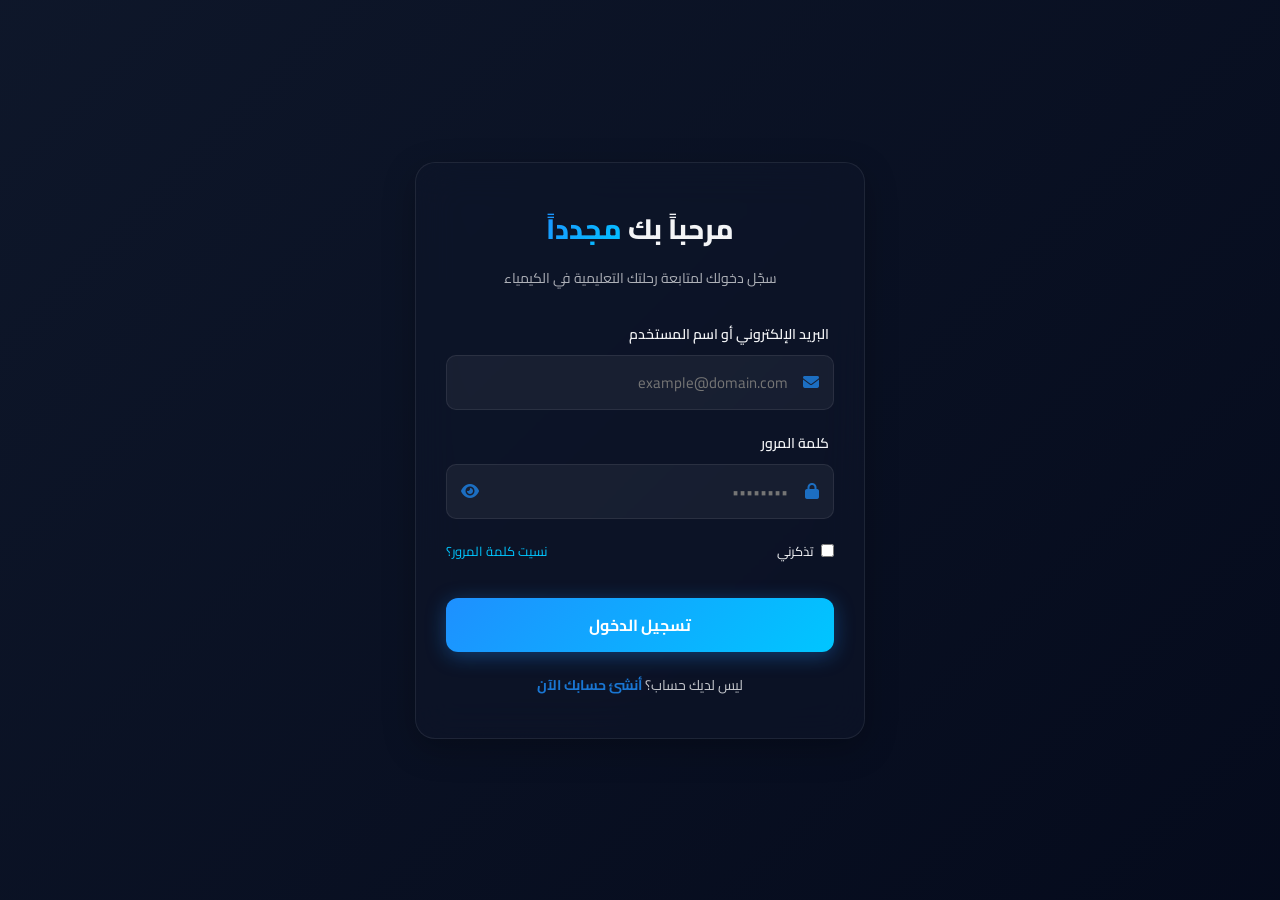
<file: login.html>
<!DOCTYPE html>
<html lang="ar" dir="rtl">
<head>
    <meta charset="UTF-8">
    <meta name="viewport" content="width=device-width, initial-scale=1.0">
    <title>تسجيل الدخول | كيمياء القمة</title>
    <link href="https://fonts.googleapis.com/css2?family=Cairo:wght@400;600;700;900&display=swap" rel="stylesheet">
    <link rel="stylesheet" href="https://cdnjs.cloudflare.com/ajax/libs/font-awesome/6.4.0/css/all.min.css">
    <link rel="stylesheet" href="style.css">
    <style>
        /* تنسيقات مخصصة لصفحات الدخول والتسجيل لضمان التوسط في الشاشة */
        .auth-wrapper {
            min-height: 100vh;
            display: flex;
            justify-content: center;
            align-items: center;
            padding: 20px;
        }
        .auth-card {
            width: 100%;
            max-width: 450px;
            padding: 40px 30px;
            text-align: center;
        }
        .auth-card h2 {
            font-size: 28px;
            font-weight: 800;
            margin-bottom: 10px;
        }
        .auth-card p {
            font-size: 14px;
            opacity: 0.7;
            margin-bottom: 30px;
        }
        .input-group {
            position: relative;
            margin-bottom: 20px;
            text-align: right;
        }
        .input-group label {
            display: block;
            font-size: 14px;
            font-weight: 600;
            margin-bottom: 8px;
            padding-right: 5px;
        }
        .input-field-wrapper {
            position: relative;
        }
        .input-field-wrapper i {
            position: absolute;
            top: 50%;
            transform: translateY(-50%);
            right: 15px;
            color: var(--primary-neon);
            opacity: 0.7;
        }
        .input-field-wrapper .toggle-password {
            right: auto;
            left: 15px;
            cursor: pointer;
        }
        .auth-input {
            width: 100%;
            padding: 12px 45px 12px 15px;
            background: rgba(255, 255, 255, 0.05);
            border: 1px solid var(--glass-border);
            border-radius: 10px;
            color: var(--text-color);
            font-family: 'Cairo', sans-serif;
            font-size: 15px;
            transition: all 0.3s;
        }
        body.light-mode .auth-input {
            background: rgba(0, 0, 0, 0.03);
        }
        .auth-input:focus {
            outline: none;
            border-color: var(--primary-neon);
            box-shadow: 0 0 10px rgba(30, 144, 255, 0.2);
        }
        .error-msg {
            color: #ff4d4d;
            font-size: 12px;
            margin-top: 5px;
            display: none;
            padding-right: 5px;
        }
        .auth-options {
            display: flex;
            justify-content: space-between;
            align-items: center;
            font-size: 13px;
            margin-bottom: 25px;
        }
        .remember-me {
            display: flex;
            align-items: center;
            gap: 8px;
            cursor: pointer;
        }
        .forgot-pass {
            color: var(--secondary-cyan);
            text-decoration: none;
            transition: color 0.3s;
        }
        .forgot-pass:hover {
            color: var(--primary-neon);
            text-decoration: underline;
        }
        .auth-btn {
            width: 100%;
            border: none;
            cursor: pointer;
            margin-bottom: 20px;
        }
        .auth-switch {
            font-size: 14px;
            opacity: 0.8;
        }
        .auth-switch a {
            color: var(--primary-neon);
            text-decoration: none;
            font-weight: 700;
        }
    </style>
</head>
<body class="dark-mode">
    <div class="animated-bg"></div>

    <div class="auth-wrapper">
        <div class="auth-card glass-card">
            <h2>مرحباً بك <span class="highlight">مجدداً</span></h2>
            <p>سجّل دخولك لمتابعة رحلتك التعليمية في الكيمياء</p>

            <form id="loginForm" novalidate>
                <div class="input-group">
                    <label>البريد الإلكتروني أو اسم المستخدم</label>
                    <div class="input-field-wrapper">
                        <i class="fas fa-envelope"></i>
                        <input type="text" id="loginUser" class="auth-input" placeholder="example@domain.com" required>
                    </div>
                    <div class="error-msg" id="loginUserError">يرجى إدخال بريد إلكتروني أو اسم مستخدم صحيح.</div>
                </div>

                <div class="input-group">
                    <label>كلمة المرور</label>
                    <div class="input-field-wrapper">
                        <i class="fas fa-lock"></i>
                        <input type="password" id="loginPassword" class="auth-input" placeholder="••••••••" required>
                        <i class="fas fa-eye toggle-password" onclick="togglePasswordVisibility('loginPassword', this)"></i>
                    </div>
                    <div class="error-msg" id="loginPasswordError">كلمة المرور لا يمكن أن تكون فارغة.</div>
                </div>

                <div class="auth-options">
                    <label class="remember-me">
                        <input type="checkbox" id="rememberMe">
                        <span>تذكرني</span>
                    </label>
                    <a href="#" class="forgot-pass" id="forgotPasswordLink">نسيت كلمة المرور؟</a>
                </div>

                <button type="submit" class="btn btn-primary auth-btn">تسجيل الدخول</button>
            </form>

            <div class="auth-switch">
                ليس لديك حساب؟ <a href="register.html">أنشئ حسابك الآن</a>
            </div>
        </div>
    </div>

    <div id="forgotModal" class="modal" style="display:none;">
        <div class="modal-content glass-card">
            <span class="close-btn">&times;</span>
            <h3>استعادة كلمة المرور</h3>
            <p style="margin-bottom: 20px;">أدخل بريدك الإلكتروني المسجل وسنرسل لك خطوات استعادة الحساب.</p>
            <div class="input-group">
                <div class="input-field-wrapper">
                    <i class="fas fa-envelope"></i>
                    <input type="email" id="resetEmail" class="auth-input" placeholder="example@domain.com">
                </div>
                <div class="error-msg" id="resetEmailError">يرجى إدخال بريد إلكتروني صحيح.</div>
            </div>
            <button class="btn btn-primary" id="sendResetBtn" style="width:100%">إرسال رابط الاستعادة</button>
        </div>
    </div>

    <script src="auth.js"></script>
</body>
</html>
</file>
<file: style.css>
/* ==========================================================================
   1. إعدادات الألوان والمتغيرات والنظام البصري المشترك
   ========================================================================== */
:root {
    --primary-neon: #1e90ff;       /* الأزرق النيوني */
    --secondary-cyan: #00c6ff;     /* السماوي */
    --dark-bg: #0f172a;           /* الأسود الداكن */
    --light-bg: #e5e7eb;          /* الرمادي الفاتح */
    --light-text: #f3f4f6;
    --dark-text: #111827;
    
    /* متغيرات تأثير Glassmorphism الافتراضي للوضع الداكن */
    --glass-bg: rgba(15, 23, 42, 0.55);
    --glass-border: rgba(255, 255, 255, 0.08);
    --text-color: var(--light-text);
    --nav-bg: rgba(15, 23, 42, 0.75);
    --transition-speed: 0.4s;
    --input-bg: rgba(255, 255, 255, 0.05);
}

body.light-mode {
    --text-color: var(--dark-text);
    --glass-bg: rgba(255, 255, 255, 0.7);
    --glass-border: rgba(30, 144, 255, 0.18);
    --nav-bg: rgba(229, 231, 235, 0.85);
    --input-bg: rgba(0, 0, 0, 0.04);
}

* {
    margin: 0;
    padding: 0;
    box-sizing: border-box;
    font-family: 'Cairo', sans-serif;
    scroll-behavior: smooth;
}

body {
    background-color: var(--dark-bg);
    color: var(--text-color);
    overflow-x: hidden;
    transition: background-color var(--transition-speed), color var(--transition-speed);
}

body.light-mode {
    background-color: var(--light-bg);
}

.highlight {
    background: linear-gradient(135deg, var(--primary-neon), var(--secondary-cyan));
    -webkit-background-clip: text;
    -webkit-text-fill-color: transparent;
}

/* ==========================================================================
   2. الخلفية الـ Gradient المتحركة خفيفة التأثير
   ========================================================================== */
.animated-bg {
    position: fixed;
    top: 0;
    left: 0;
    width: 100%;
    height: 100%;
    background: linear-gradient(-45deg, #0f172a, #1e293b, #020617, #0f172a);
    background-size: 400% 400%;
    z-index: -2;
    animation: gradientAnimation 20s ease infinite;
    opacity: 0.95;
}

body.light-mode .animated-bg {
    background: linear-gradient(-45deg, #e5e7eb, #d1d5db, #f3f4f6, #e5e7eb);
    background-size: 400% 400%;
    opacity: 0.7;
}

@keyframes gradientAnimation {
    0% { background-position: 0% 50%; }
    50% { background-position: 100% 50%; }
    100% { background-position: 0% 50%; }
}

/* ==========================================================================
   3. تصميم الكروت الفاخر والتمرير التدريجي اللطيف (Scroll Reveal)
   ========================================================================== */
.glass-card {
    background: var(--glass-bg);
    backdrop-filter: blur(20px);
    -webkit-backdrop-filter: blur(20px);
    border: 1px solid var(--glass-border);
    border-radius: 20px;
    box-shadow: 0 10px 32px 0 rgba(0, 0, 0, 0.25);
    transition: transform 0.3s cubic-bezier(0.25, 1, 0.5, 1), box-shadow 0.3s ease, background var(--transition-speed);
}

.glass-card:hover {
    transform: translateY(-8px);
    box-shadow: 0 15px 40px 0 rgba(30, 144, 255, 0.3);
}

/* فئات الأنيميشن عند نزول الصفحة لجميع العناصر */
.scroll-reveal {
    opacity: 0;
    transform: translateY(40px);
    transition: opacity 0.8s cubic-bezier(0.25, 1, 0.5, 1), transform 0.8s cubic-bezier(0.25, 1, 0.5, 1);
}

.scroll-reveal.active {
    opacity: 1;
    transform: translateY(0);
}

/* ==========================================================================
   4. شريط التنقل العلوي الشفاف (Navbar)
   ========================================================================== */
.navbar {
    position: fixed;
    top: 0;
    width: 100%;
    z-index: 1000;
    background: var(--nav-bg);
    backdrop-filter: blur(15px);
    -webkit-backdrop-filter: blur(15px);
    border-bottom: 1px solid var(--glass-border);
    padding: 15px 0;
    transition: background var(--transition-speed);
}

.nav-container {
    max-width: 1200px;
    margin: 0 auto;
    display: flex;
    justify-content: space-between;
    align-items: center;
    padding: 0 20px;
}

.logo {
    font-size: 24px;
    font-weight: 900;
    text-decoration: none;
    color: var(--text-color);
    display: flex;
    align-items: center;
    gap: 10px;
}

.logo-icon {
    color: var(--primary-neon);
}

.nav-links {
    display: flex;
    list-style: none;
    gap: 25px;
}

.nav-links a {
    text-decoration: none;
    color: var(--text-color);
    font-weight: 600;
    font-size: 15px;
    transition: color 0.3s;
    position: relative;
}

.nav-links a::after {
    content: '';
    position: absolute;
    bottom: -6px;
    left: 0;
    width: 0;
    height: 2px;
    background: var(--primary-neon);
    transition: width 0.3s ease;
}

.nav-links a:hover::after, .nav-links a.active::after {
    width: 100%;
}

.nav-links a:hover, .nav-links a.active {
    color: var(--primary-neon);
}

.theme-btn {
    background: linear-gradient(135deg, var(--primary-neon), var(--secondary-cyan));
    border: none;
    color: #fff;
    width: 38px;
    height: 38px;
    border-radius: 50%;
    cursor: pointer;
    display: flex;
    justify-content: center;
    align-items: center;
    font-size: 16px;
    box-shadow: 0 4px 15px rgba(30, 144, 255, 0.35);
    transition: transform 0.3s ease;
}

.theme-btn:hover { transform: scale(1.1); }

/* ==========================================================================
   5. الصفحة الرئيسية ومعلومات المدرس مع حركة فوق وتحت السلسة
   ========================================================================== */
.hero-section {
    padding: 150px 20px 60px 20px;
    max-width: 1200px;
    margin: 0 auto;
    min-height: 90vh;
    display: flex;
    align-items: center;
}

.hero-container {
    display: grid;
    grid-template-columns: 1.2fr 0.8fr;
    gap: 40px;
    align-items: center;
    width: 100%;
}

.hero-text { padding: 40px; }

.badge {
    background: rgba(30, 144, 255, 0.12);
    color: var(--primary-neon);
    padding: 6px 16px;
    border-radius: 30px;
    font-size: 13px;
    font-weight: 700;
    display: inline-block;
    margin-bottom: 25px;
    border: 1px solid rgba(30, 144, 255, 0.25);
}

.hero-text h1 {
    font-size: 40px;
    font-weight: 900;
    margin-bottom: 20px;
    line-height: 1.4;
}

.teacher-bio {
    font-size: 17px;
    line-height: 1.8;
    margin-bottom: 35px;
    opacity: 0.9;
}

.hero-buttons { display: flex; gap: 15px; }

.btn {
    padding: 12px 28px;
    border-radius: 12px;
    text-decoration: none;
    font-weight: 700;
    font-size: 15px;
    transition: all 0.3s ease;
    display: inline-block;
    cursor: pointer;
}

.btn-primary {
    background: linear-gradient(135deg, var(--primary-neon), var(--secondary-cyan));
    color: #fff;
    box-shadow: 0 4px 20px rgba(30, 144, 255, 0.35);
    border: none;
}

.btn-primary:hover {
    transform: translateY(-3px);
    box-shadow: 0 6px 25px rgba(30, 144, 255, 0.5);
}

.btn-secondary {
    background: transparent;
    color: var(--text-color);
    border: 1px solid var(--glass-border);
}

.hero-image-container { position: relative; display: flex; justify-content: center; }

.teacher-img {
    width: 100%;
    max-width: 340px;
    height: auto;
    border-radius: 24px;
    z-index: 2;
    box-shadow: 0 20px 40px rgba(0, 0, 0, 0.4);
    border: 1px solid rgba(255, 255, 255, 0.1);
}

/* تأثير تحريك صورة المدرس بشكل سلس فوق وتحت باستمرار */
.floating-teacher {
    animation: floatingTeacherAnim 4s ease-in-out infinite;
}

@keyframes floatingTeacherAnim {
    0% { transform: translateY(0px); }
    50% { transform: translateY(-15px); }
    100% { transform: translateY(0px); }
}

.image-glow {
    position: absolute;
    width: 115%;
    height: 115%;
    background: radial-gradient(circle, rgba(30, 144, 255, 0.25) 0%, transparent 65%);
    z-index: 1;
}

/* ==========================================================================
   6. قسم المحاضرات والكورسات المدمج والمنفصل
   ========================================================================== */
.courses-section-wrapper { padding: 80px 20px; max-width: 1200px; margin: 0 auto; }
.page-header { text-align: center; margin-bottom: 40px; }
.filter-container { display: flex; justify-content: center; gap: 12px; margin-bottom: 40px; flex-wrap: wrap; }

.filter-btn {
    padding: 8px 22px; border-radius: 30px; background: rgba(255, 255, 255, 0.05);
    border: 1px solid var(--glass-border); color: var(--text-color); cursor: pointer;
    font-weight: 600; transition: all 0.3s;
}

body.light-mode .filter-btn { background: rgba(0, 0, 0, 0.03); }
.filter-btn.active, .filter-btn:hover {
    background: linear-gradient(135deg, var(--primary-neon), var(--secondary-cyan));
    color: #fff; border-color: transparent;
}

.courses-grid { display: grid; grid-template-columns: repeat(auto-fill, minmax(320px, 1fr)); gap: 30px; }
.course-card { display: flex; flex-direction: column; overflow: hidden; height: 100%; }
.course-img-wrapper { position: relative; width: 100%; height: 190px; overflow: hidden; border-bottom: 1px solid var(--glass-border); }
.course-img { width: 100%; height: 100%; object-fit: cover; transition: transform 0.4s; }
.course-card:hover .course-img { transform: scale(1.06); }
.course-tag { position: absolute; top: 12px; right: 12px; background: var(--primary-neon); color: #fff; padding: 4px 12px; border-radius: 20px; font-size: 12px; font-weight: 700; }
.course-content { padding: 25px; display: flex; flex-direction: column; flex-grow: 1; }
.course-content h3 { font-size: 19px; font-weight: 700; margin-bottom: 10px; }
.course-content p { font-size: 14px; opacity: 0.8; line-height: 1.6; margin-bottom: 18px; flex-grow: 1; }
.course-footer { display: flex; justify-content: space-between; align-items: center; border-top: 1px solid var(--glass-border); padding-top: 15px; }
.course-price { font-size: 17px; font-weight: 800; color: var(--secondary-cyan); }
.course-price.free { color: #00cc66; }
.course-action-btn { padding: 6px 16px; font-size: 13px; border-radius: 8px; }

/* ==========================================================================
   7. بوابات التسجيل والدخول المدمجة بوضوح (Auth Section)
   ========================================================================== */
.auth-section-wrapper { padding: 80px 20px; max-width: 1200px; margin: 0 auto; }
.auth-grid-container { display: grid; grid-template-columns: repeat(auto-fit, minmax(400px, 1fr)); gap: 40px; margin-top: 20px; }
.auth-form-card { padding: 40px 30px; text-align: right; }
.auth-form-card h3 { font-size: 24px; font-weight: 800; margin-bottom: 8px; display: flex; align-items: center; gap: 10px; }
.auth-form-card p { font-size: 14px; opacity: 0.7; margin-bottom: 25px; }

.input-group { margin-bottom: 20px; }
.input-group label { display: block; font-size: 14px; font-weight: 600; margin-bottom: 8px; }
.input-field-wrapper { position: relative; }
.input-field-wrapper i { position: absolute; top: 50%; transform: translateY(-50%); right: 15px; color: var(--primary-neon); opacity: 0.8; }
.auth-input {
    width: 100%; padding: 12px 45px 12px 15px; background: var(--input-bg);
    border: 1px solid var(--glass-border); border-radius: 10px; color: var(--text-color);
    font-size: 15px; transition: all 0.3s;
}
.auth-input:focus { outline: none; border-color: var(--primary-neon); box-shadow: 0 0 10px rgba(30, 144, 255, 0.2); }

.auth-options { display: flex; justify-content: space-between; align-items: center; font-size: 13px; margin-bottom: 20px; }
.remember-me { display: flex; align-items: center; gap: 6px; cursor: pointer; }
.forgot-pass { color: var(--secondary-cyan); text-decoration: none; }
.auth-btn { width: 100%; border: none; font-size: 16px; margin-top: 10px; padding: 12px; }

.password-strength { height: 5px; width: 100%; background: rgba(255,255,255,0.1); margin-top: 8px; border-radius: 3px; overflow: hidden; }
.password-strength-bar { height: 100%; width: 35%; background-color: #ffaa00; transition: width 0.3s; }
.terms-container { display: flex; align-items: center; gap: 8px; font-size: 13px; margin-bottom: 20px; cursor: pointer; }

/* ==========================================================================
   8. الأقسام الفرعية الباقية وتجاوب الشاشات
   ========================================================================== */
.features-section, .stats-section, .testimonials-section { padding: 60px 20px; max-width: 1200px; margin: 0 auto; }
.section-title { text-align: center; font-size: 34px; font-weight: 800; margin-bottom: 40px; }
.features-grid { display: grid; grid-template-columns: repeat(auto-fit, minmax(280px, 1fr)); gap: 30px; }
.feature-card { padding: 40px 25px; text-align: center; }
.feature-icon { font-size: 32px; color: var(--primary-neon); margin-bottom: 20px; }
.feature-card h3 { font-size: 20px; margin-bottom: 12px; font-weight: 700; }
.feature-card p { font-size: 14px; line-height: 1.7; opacity: 0.8; }

.stats-grid { display: grid; grid-template-columns: repeat(auto-fit, minmax(240px, 1fr)); gap: 30px; }
.stat-card { padding: 40px; text-align: center; }
.stat-icon { font-size: 38px; color: var(--secondary-cyan); margin-bottom: 15px; }
.stat-number { font-size: 44px; font-weight: 900; margin-bottom: 8px; }

.testimonials-container { display: grid; grid-template-columns: repeat(auto-fit, minmax(340px, 1fr)); gap: 30px; }
.testimonial-card { padding: 35px; }
.comment { font-style: italic; font-size: 15px; line-height: 1.8; margin-bottom: 25px; position: relative; }
.comment::before { content: "“"; font-size: 60px; color: var(--primary-neon); position: absolute; top: -25px; right: -10px; opacity: 0.25; }
.student-info { display: flex; align-items: center; gap: 15px; }
.student-avatar { width: 46px; height: 46px; border-radius: 50%; background: rgba(30, 144, 255, 0.15); display: flex; justify-content: center; align-items: center; color: var(--primary-neon); }
.student-info h4 { font-size: 15px; font-weight: 700; }
.student-info span { font-size: 12px; opacity: 0.6; }

.main-footer { text-align: center; padding: 30px; border-top: 1px solid var(--glass-border); margin-top: 50px; font-size: 14px; opacity: 0.7; }

@media (max-width: 968px) {
    .hero-container { grid-template-columns: 1fr; text-align: center; }
    .hero-image-container { order: -1; }
    .hero-buttons { justify-content: center; }
    .nav-links, .auth-grid-container { grid-template-columns: 1fr; }
    .auth-grid-container { min-width: 100%; }
}
</file>
